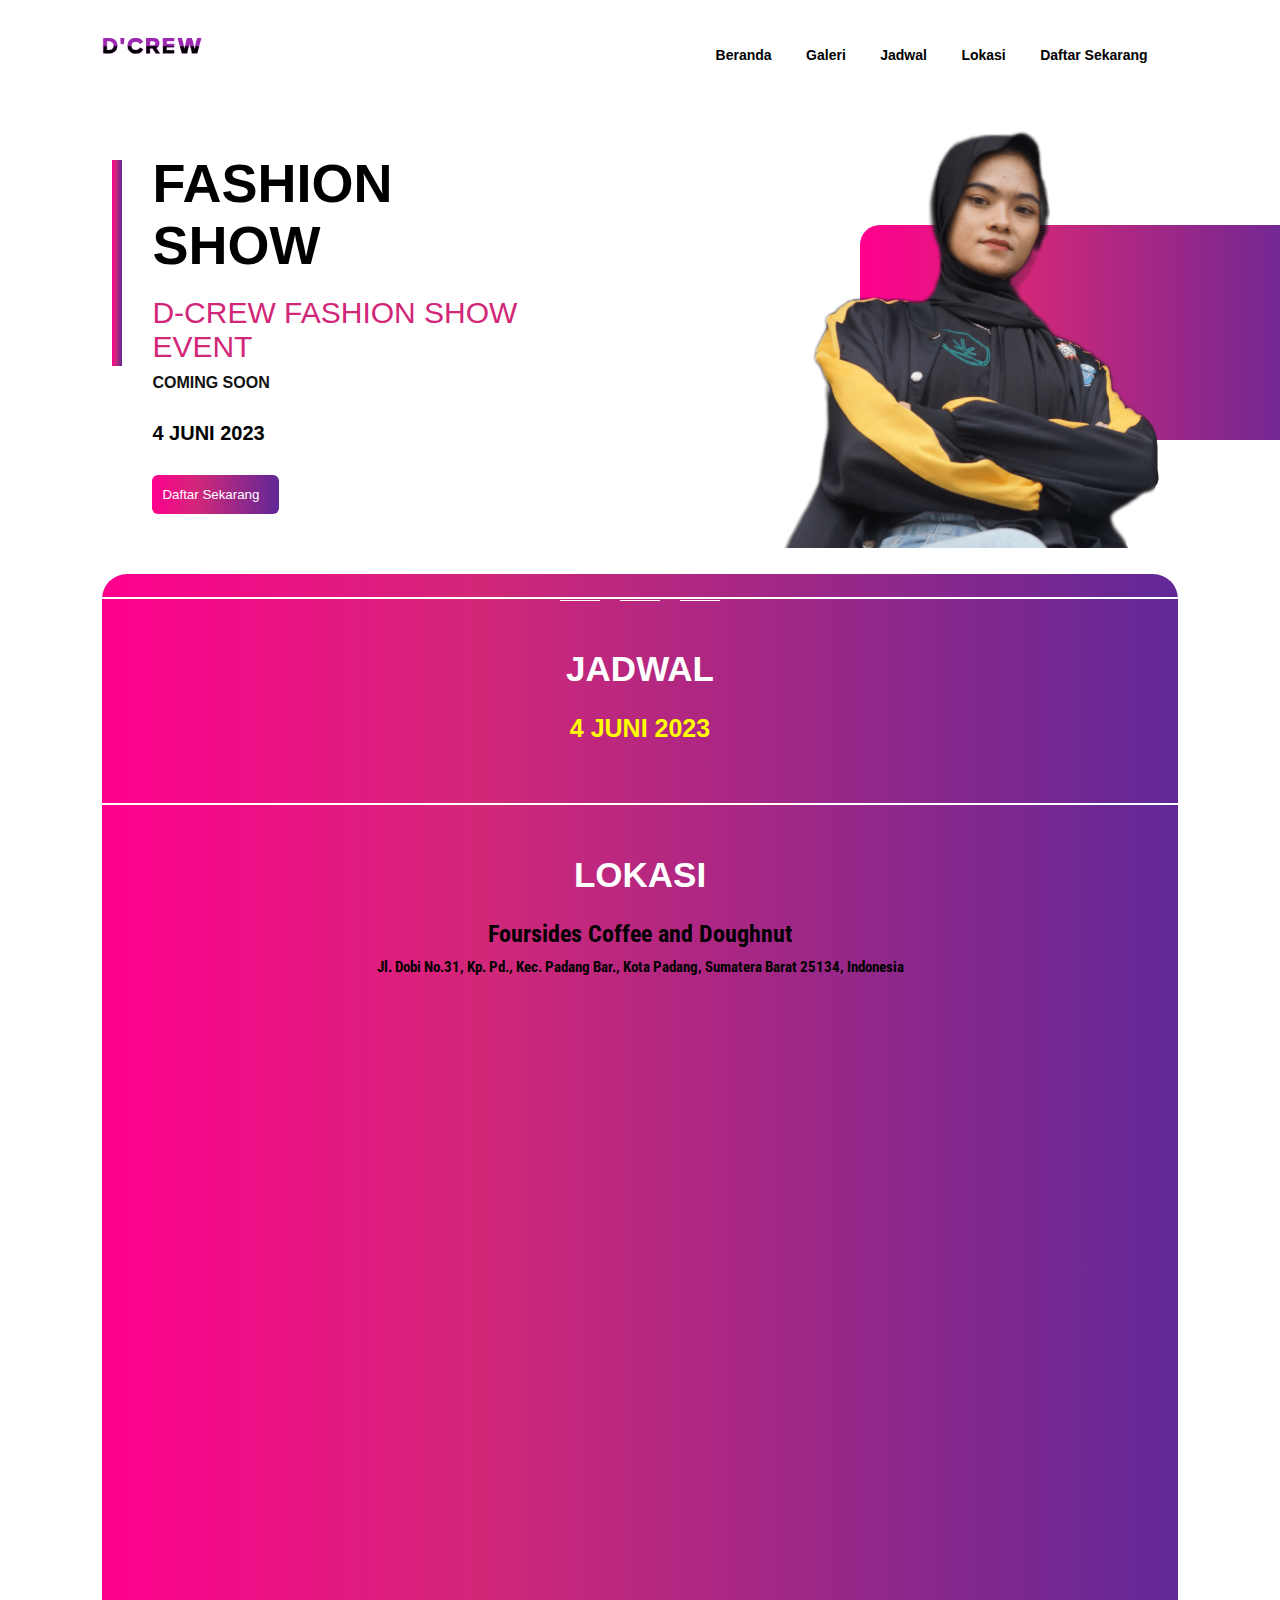
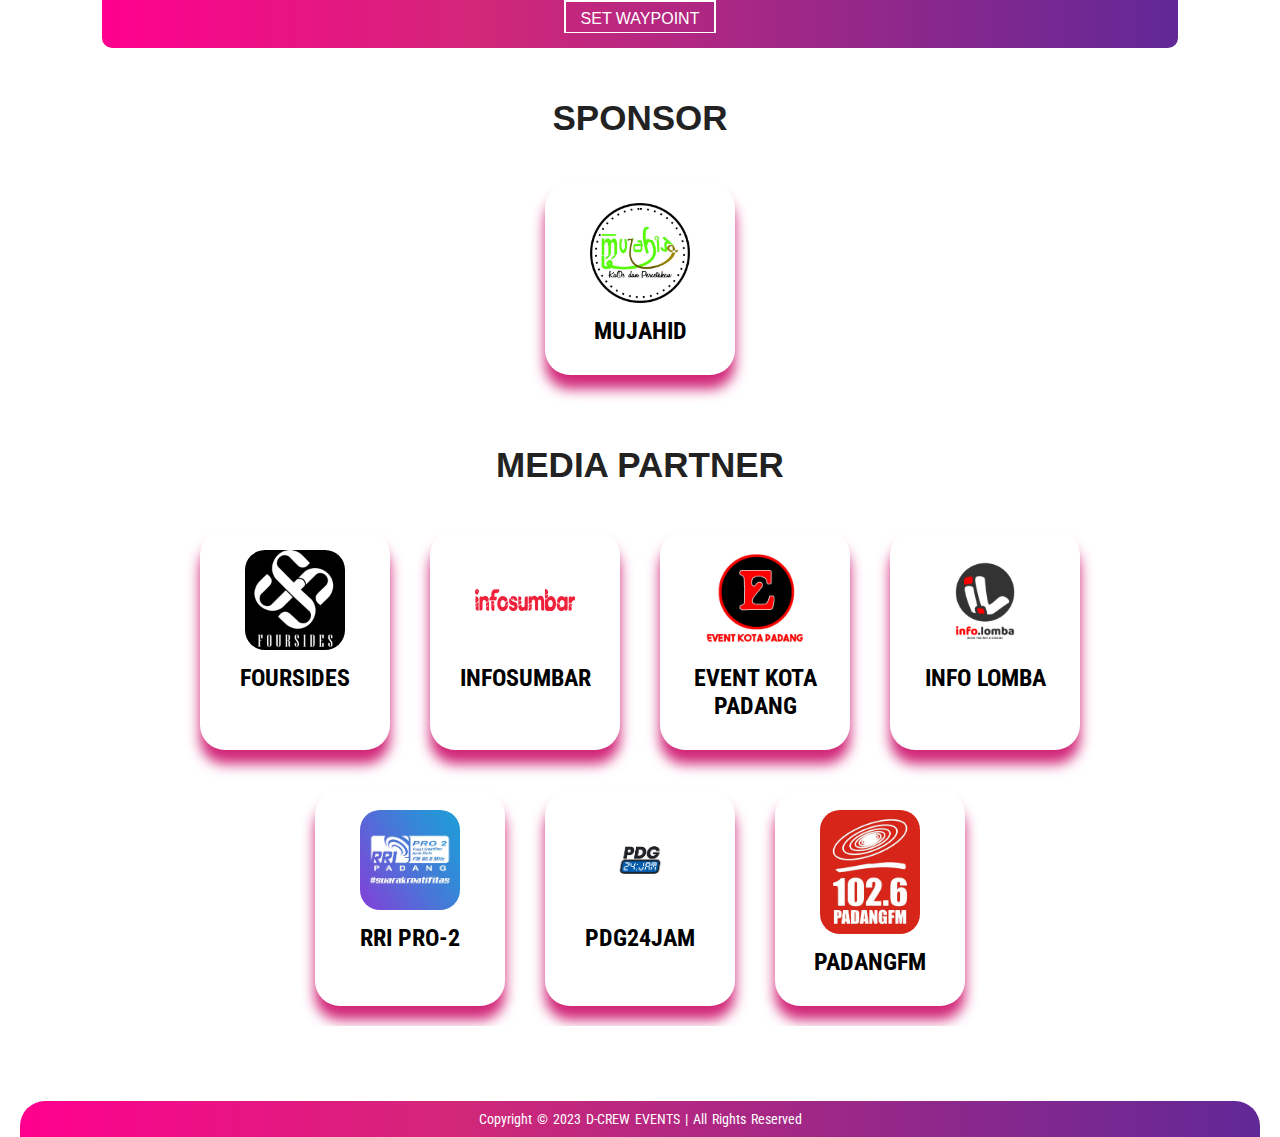
<file: index.html>
<!DOCTYPE html>
<html lang="en">
<head>
  <meta charset="UTF-8">
  <meta http-equiv="X-UA-Compatible" content="IE=edge">
  <meta name="viewport" content="width=device-width, initial-scale=1.0">
  <meta name="keywords" content="DCREW, FASHION SHOW, FASHION, LOMBA, LOMBA FASHIONSHOW, DCREW FASHION SHOW">

  <meta property="twitter:card" content="summary_large_image">
    <meta property="og:image:type" content="image/jpeg">
    <meta property="og:image" content="https://milydev.github.io/DCREW-FASHION-SHOW/Assets/model3.png">
    <meta property="twitter:image:src" content="https://milydev.github.io/DCREW-FASHION-SHOW/Assets/model3.png">
    <meta property="og:url" content="bit.ly/dcrew-fashionshow">
    <meta property="og:description" content="Saksikan keajaiban mode anak-anak dan koleksi bergaya untuk semua dalam DCREW FASHION SHOW yang memukau dan mempesona!">
    <meta property="twitter:description" content="Saksikan keajaiban mode anak-anak dan koleksi bergaya untuk semua dalam DCREW FASHION SHOW yang memukau dan mempesona!">


  <link rel="stylesheet" href="https://cdnjs.cloudflare.com/ajax/libs/font-awesome/6.4.0/css/all.min.css" integrity="sha512-iecdLmaskl7CVkqkXNQ/ZH/XLlvWZOJyj7Yy7tcenmpD1ypASozpmT/E0iPtmFIB46ZmdtAc9eNBvH0H/ZpiBw==" crossorigin="anonymous" referrerpolicy="no-referrer" />
  <link rel="icon" type="image/x-icon" href="Assets/favicon.png">

  <link rel="stylesheet" href="style.css">

  <title>FASHION SHOW | D-CREW</title>
</head>

<body>

  <div class="container">
    <div class="navbar">
      <img src="Assets/logo.png" alt="Tidak dapat memuat logo!" class="logo">
      <nav>
        <ul id="menuList">
          <li><a href="index.html">Beranda</a></li>
          <li><a href="#">Galeri</a></li>
          <li><a href="#jadwal">Jadwal</a></li>
          <li><a href="#lokasi">Lokasi</a></li>
          <li><a href="register.html">Daftar Sekarang</a></li>
        </ul>
      </nav>
      <img src="Assets/bars-solid.svg" alt="Tidak dapat emmuat logo!" class="menu-icon" onclick="togglemenu()">
    </div>

    <div class="row">
      <div class="col-1">
        <h2>FASHION<br>SHOW</h2>
        <h3>D-CREW FASHION SHOW EVENT</h3>
        <p>COMING SOON</p>
        <h4>4 JUNI 2023</h4>
        <button type="button"><a href="register.html"> Daftar Sekarang <i class="fa-solid fa-right-to-bracket"></i></a></button>
      </div>
      <div class="col-2">
        <img src="Assets/model3.png" alt="Tidak dapat memuat gambar!" class="model">
        <div class="color-box"></div>
      </div>
      <div class="col-3"></div>
    </div>

    <div class="content">
      <a href="https://instagram.com/dcrew.show?igshid=NTc4MTIwNjQ2YQ=="><i class="fa-brands fa-instagram"></i></a>
      <a href="https://www.tiktok.com/@dcrew.show?_t=8c6nLiSBfJR&_r=1"><i class="fa-brands fa-tiktok"></i></a>
      <a href="#"><i class="fa-brands fa-youtube"></i></a>

      <div class="jadwal" id="jadwal">
        <h2 class="judul">JADWAL</h2>
        <h3>4 JUNI 2023</h3>
        
        <i class="fa-solid fa-stopwatch fa-fade" style="color: #ffffff;"></i>
        <p id="countdown"></p>
      </div>

      <div class="lokasi" id="lokasi">
        <h2 class="judul">LOKASI</h2>
        <h2 class="nama">Foursides Coffee and Doughnut</h2>
        <h2 class="nama" style="font-size: 15px;">Jl. Dobi No.31, Kp. Pd., Kec. Padang Bar., Kota Padang, Sumatera Barat 25134, Indonesia</h2>
        <div style="width: 100%">
          <iframe width="95%" height="600" frameborder="0" scrolling="no" marginheight="0" marginwidth="0" src="https://maps.google.com/maps?width=100%25&amp;height=600&amp;hl=en&amp;q=Foursides%20coffee%20and%20doughnut+(EVENT%20LOCATION)&amp;t=&amp;z=19&amp;ie=UTF8&amp;iwloc=B&amp;output=embed"><a href="https://www.maps.ie/distance-area-calculator.html">measure distance on map</a></iframe>
        </div>
        
        <a href="https://goo.gl/maps/9y8Euvjo4c9yZU78A" class="tombol1">SET WAYPOINT</a>

      </div>


    </div>

    <div class="sponsor">
      <h2 class="judul">SPONSOR</h2>

        <div class="wrap">

          <div class="card">
            <img src="Assets/mujahid.jpg" alt="Tidak dapat memuat gambar!">
            <h2 class="nama">MUJAHID</h2>
          </div>

        </div>
    </div>

    <div class="sponsor">
      <h2 class="judul">MEDIA PARTNER</h2>

      

      <div class="wrap">

        <div class="card">
          <img src="Assets/lgo fs.png" alt="Tidak dapat memuat gambar!">
          <h2 class="nama">FOURSIDES</h2>
        </div>

        <div class="card">
          <img src="Assets/infosumbar.png" alt="Tidak dapat memuat gambar!">
          <h2 class="nama">INFOSUMBAR</h2>
        </div>

          <div class="card">
            <img src="Assets/eventpadang.jpg" alt="Tidak dapat memuat gambar!">
            <h2 class="nama">EVENT KOTA PADANG</h2>
          </div>

          <div class="card">
            <img src="Assets/info.lomba.jpg" alt="Tidak dapat memuat gambar!">
            <h2 class="nama">INFO LOMBA</h2>
          </div>

          <div class="card">
            <img src="Assets/produa.jpg" alt="Tidak dapat memuat gambar!">
            <h2 class="nama">RRI PRO-2</h2>
          </div>

          <div class="card">
            <img src="Assets/pdg24jam.jpg" alt="Tidak dapat memuat gambar!">
            <h2 class="nama">PDG24JAM</h2>
          </div>

          <div class="card">
            <img src="Assets/padangfm.jpg" alt="Tidak dapat memuat gambar!">
            <h2 class="nama">PADANGFM</h2>
          </div>

          


        </div>
    </div>



  </div>

  <footer>
    <p>Copyright © 2023 D-CREW EVENTS | All Rights Reserved</p>
  </footer>
  
  <script src="script.js"></script>
</body>
</html>
</file>
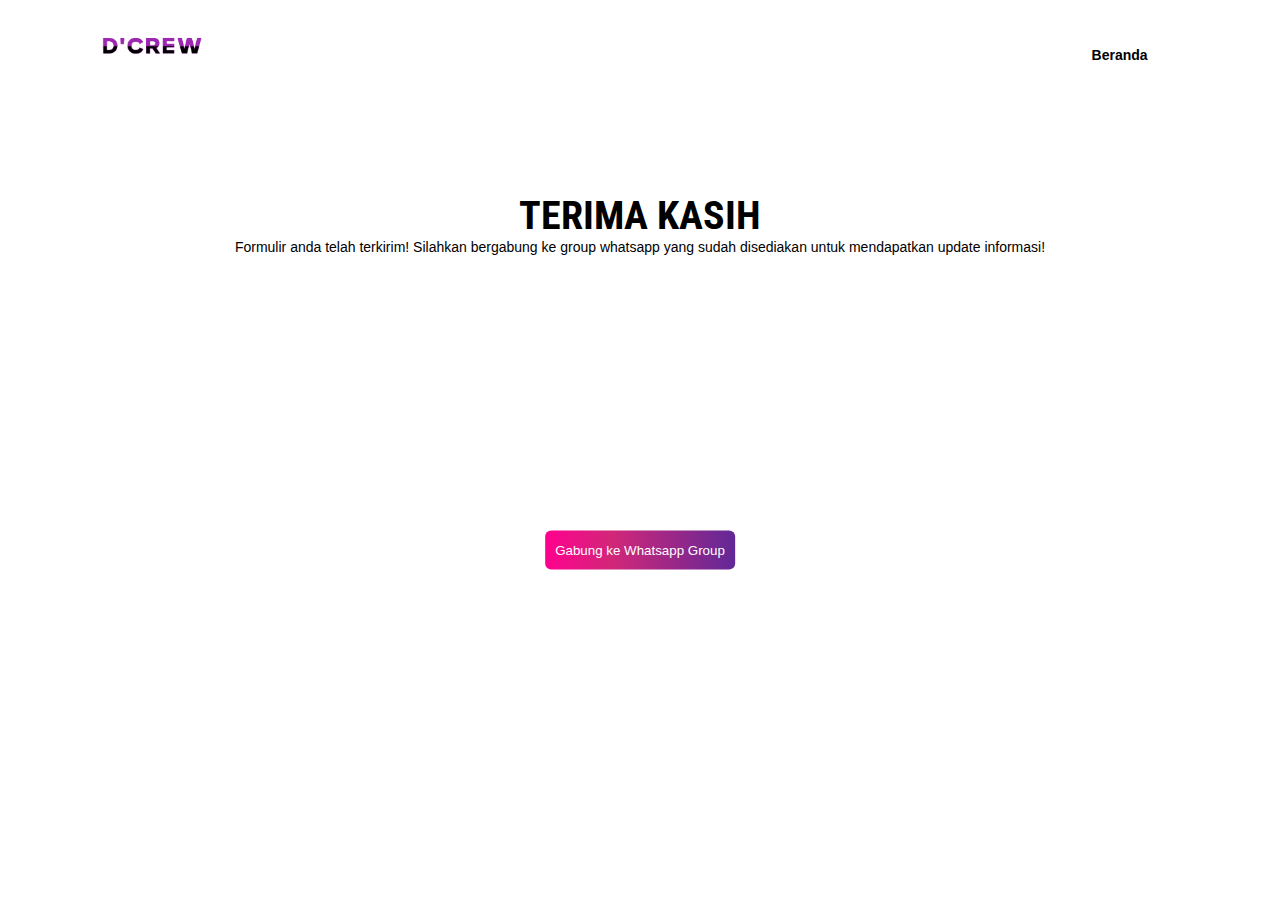
<file: thankyou.html>
<!DOCTYPE html>
<html lang="en">
<head>
  <meta charset="UTF-8">
  <meta http-equiv="X-UA-Compatible" content="IE=edge">
  <meta name="viewport" content="width=device-width, initial-scale=1.0">
  <link rel="stylesheet" href="https://cdnjs.cloudflare.com/ajax/libs/font-awesome/6.4.0/css/all.min.css" integrity="sha512-iecdLmaskl7CVkqkXNQ/ZH/XLlvWZOJyj7Yy7tcenmpD1ypASozpmT/E0iPtmFIB46ZmdtAc9eNBvH0H/ZpiBw==" crossorigin="anonymous" referrerpolicy="no-referrer" />

  <link rel="icon" type="image/x-icon" href="Assets/model3.png">
  <link rel="stylesheet" href="style.css">
  <title>FASHION SHOW | D-CREW</title>
</head>
<body>

  <div class="container">
    <div class="navbar">
      <img src="Assets/logo.png" alt="Tidak dapat memuat logo!" class="logo">
      <nav>
        <ul id="menuList">
          <li><a href="index.html">Beranda</a></li>
        </ul>
      </nav>
      <img src="Assets/bars-solid.svg" alt="Tidak dapat emmuat logo!" class="menu-icon" onclick="togglemenu()">
    </div>

    <div class="banner">
        <h1>TERIMA KASIH</h1>
        <p>Formulir anda telah terkirim! Silahkan bergabung ke group whatsapp yang sudah disediakan untuk mendapatkan update informasi!</p>

        <button type="button"><a href="https://chat.whatsapp.com/KW3wJKVJE6WAPqn8WdGhb9">Gabung ke Whatsapp Group</a></button>
      
    </div>

  <script src="script.js"></script>
</body>
</html>
</file>
<file: style.css>
@import url('https://fonts.googleapis.com/css2?family=Roboto+Condensed:wght@300&display=swap');


* {
  margin: 0;
  padding: 0;
  font-family: sans-serif;
}

:root {
  --ac_color : #D22779;
  --accent : linear-gradient(90deg, #FF008E 0%, #D22779 35%, #612897 100%);
  --accent_rev : linear-gradient(90deg, #612897 0%, #D22779 35%, #FF008E 100%);
}

html {
  scroll-behavior: smooth;
}

.container {
  width: 100%;
  min-height: 100vh;
  padding-left: 8%;
  padding-right: 8%;
  box-sizing: border-box;
  overflow: hidden;
}

.navbar {
  width: 100%;
  display: flex;
  align-items: center;
}

.logo {
  width: 100px;
  cursor: pointer;
  margin: 30px 0;
}

.menu-icon {
  width: 25px;
  cursor: pointer;
  display: none;
}

nav {
  flex: 1;
  text-align: right;
}

nav ul li {
  list-style: none;
  display: inline-block;
  margin-right: 30px;
}

nav ul li a {
  text-decoration: none;
  color: #000;
  font-size: 14px;
  font-weight: bold;

  transition: 0.3s;
}

nav ul li a:hover {
  color: var(--ac_color);

  transition: 0.3s;
}

.row {
  display: flex;
  justify-content: space-between;
  align-items: center;
  margin: 10px 0;
}

.col-1 {
  flex-basis: 40%;
  position: relative;
  margin: 50px;
}

.col-1 h2 {
  font-size: 54px;
}

.col-1 h3 {
  font-size: 30px;
  color: var(--ac_color);
  font-weight: 100;
  margin: 20px 0 10px;
}

.col-1 p {
  font-size: 16px;
  color: #121212;
  font-weight: bold;
}

.col-1 h4 {
  margin: 30px 0;
  font-size: 20px;
}

button {
  border: 0;
  padding: 12px 10px;
  outline: none;
  color: #fff;
  background: var(--accent);
  border-radius: 6px;
  cursor: pointer;
  display: flex;
  align-items: center;
  transition: 0.3s;
}

button a {
  color: #fff;
  align-items: center;
  text-decoration: none;
  transition: 0.3s;
}

button i {
  margin-left: 10px;
  transition: 0.3s;
}

button:hover {
  transform: scale(105%);
  transition: all 0.3s linear;
}



.col-1::after {
  content: '';
  width: 10px;
  height: 57%;
  background: var(--accent);;
  position: absolute;
  left: -40px;
  top: 8px;
}

.col-2 {
  position: relative;
  flex-basis: 60%;
  display: flex;
  align-items: center;
}

.col-2 .model {
  width: 70%;
  float: right;
  transform: translateX(180px);
}

.color-box {
  position: absolute;
  right: 0;
  top: 8;
  background: var(--accent);;
  border-radius: 20px 0 0 20px;
  height: 50%;
  width: 80%;
  z-index: -1;
  transform: translateX(150px);
}

.content {
  text-align: center;
  background: var(--accent);;
  border-top-right-radius: 25px;
  border-top-left-radius: 25px;
  border-bottom-left-radius: 10px;
  border-bottom-right-radius: 10px;
}

.content a {
  margin: 10px;
  border-bottom: 1px solid #fff;
  padding-bottom: 5px;
}

.content a i:hover {
  transform: scale(110%);
  transition: 0.3s;
}

.content a i {
  color: #fff;
  font-size: 20px;
  margin: 20px;
  cursor: pointer;
  transition: 0.3s;
}

@media screen and (max-width:900px) {
  nav ul {
    width: 100%;
    top: 75px;
    right: 0;
    z-index: 2;
  }

  nav ul li {
    display: block;
    margin-top: 10px;
    margin-bottom: 10px;
  }

  nav ul li a {
    color: #000;
    font-size: 15px;

  }

  .menu-icon {
    display: block;
  }

  .model {
    display: none;
  }

  #menuList {
    overflow: hidden;
    transition: 0.3s;
  }

  iframe {
    max-height: 450px;
  }
}


.judul {
  color: #fff;
  font-size: 35px;
  margin: 25px;
  margin-top: 50px;
}

.jadwal {
  border-top: 2px solid #fff;
}

.jadwal h3 {
  font-size: 25px;
  color: yellow;
  margin: 20px;
}

.jadwal i {
  font-size: 55px;
  margin-top: 25px;
}

.jadwal p {
  font-size: 30px;
  color: #fff;
  word-spacing: 10px;
  font-weight: bold;
  padding: 10px;
  font-family: 'Roboto Condensed', sans-serif;
  margin: 20px;
}

.lokasi {
  border-top: 2px solid #fff;
  padding-bottom: 20px;
}

.lokasi iframe {
  padding-bottom: 20px;
  -webkit-border-radius: 15px;
  -moz-border-radius: 15px;
  border-radius: 15px;
}

.tombol {
  margin: 25px;
}

.sponsor {
  text-align: center;
  margin-top: 25px;
}

.sponsor .judul {
  color: #222222;
}

.wrap {
  
  text-align: center;
  display: flex;
  flex-wrap: wrap;
  margin-top: 25px;

  justify-content: center;

  
}

.card {
  width: 150px;
  padding: 20px;
  border-radius: 25px;
  margin: 20px;

  box-shadow: 0px 14px 13px 0px #D22779;
}

.card img {
  width: 100px;
}

.nama {
  font-family: 'Roboto Condensed', sans-serif;
  margin: 10px;
}

.wrap-utama .card-utama {
  box-shadow: 0px 14px 13px 0px #D22779;
}

.wrap-utama {
  width: 77%;
}

.wrap-utama .card-utama img {
  width: 100px;
  padding: 20px;
  border-radius: 25px;
  margin: 10px;
}

.card img {
  border-radius: 20px;
}

footer {
  text-align: center;
  margin: 20px;
  transform: translateY(50px);
  border-top-right-radius: 25px;
  border-top-left-radius: 25px;
  background: var(--accent);;
  bottom: 0;
}

footer p {
  font-family: 'Roboto Condensed', sans-serif;
  font-size: 14px;
  word-spacing: 2px;
  color: #fff;
  margin: 25px;
  padding: 10px;
}

.supernova {
  background: #fff;
}

.jotform-form {
  background: #fff;
}

.form-all {
  border: 1px solid var(--ac_color);
}

.form-section {
  background: white;
}

.banner {
  text-align: center;
  align-items: center;
  height: 66vh;
}

.banner h1 {
  font-size: 40px;
  margin-top: 100px;
  font-family: 'Roboto Condensed', sans-serif;
  font-weight: bold;
}

.banner p {
  font-size: 14px;
}

.banner button {
  align-self: center;
  margin-top: 100px;
  position: absolute;
  top: 50%;
  left: 50%;
  transform: translate(-50%, -50%);
}

.bank {
  text-align: center;
  margin: 35px;
  padding: 5px;
  border: 3px solid var(--ac_color);
  border-radius: 25px;
}

.bank img {
  width: 25%;
  margin: 10px;
}

.bank h3 {
  margin: 25px;
}

.catatan {
  margin: 25px;
  font-weight: bold;
}

/*Tombol Styled*/

.tombol1 {
  padding: 8px 15px 8px 15px;
  color: #fff;
  border: 2px solid #fff;
  text-decoration: none;
  transition: 0.3s;
}

.tombol1:hover {
  font-size: 15px;
  transition: 0.3s;
  color: #ff6df3;
  border-color: #ff6df3;
}


/* SCROLLBAR */

/* width */
::-webkit-scrollbar {
  width: 8px;
}

/* Track */
::-webkit-scrollbar-track {
  background: #f1f1f1;
  border-radius: 30px;
}

/* Handle */
::-webkit-scrollbar-thumb {
  background: #777476;
  border-radius: 30px;
}

/* Handle on hover */
::-webkit-scrollbar-thumb:hover {
  background: #555;
}
</file>
